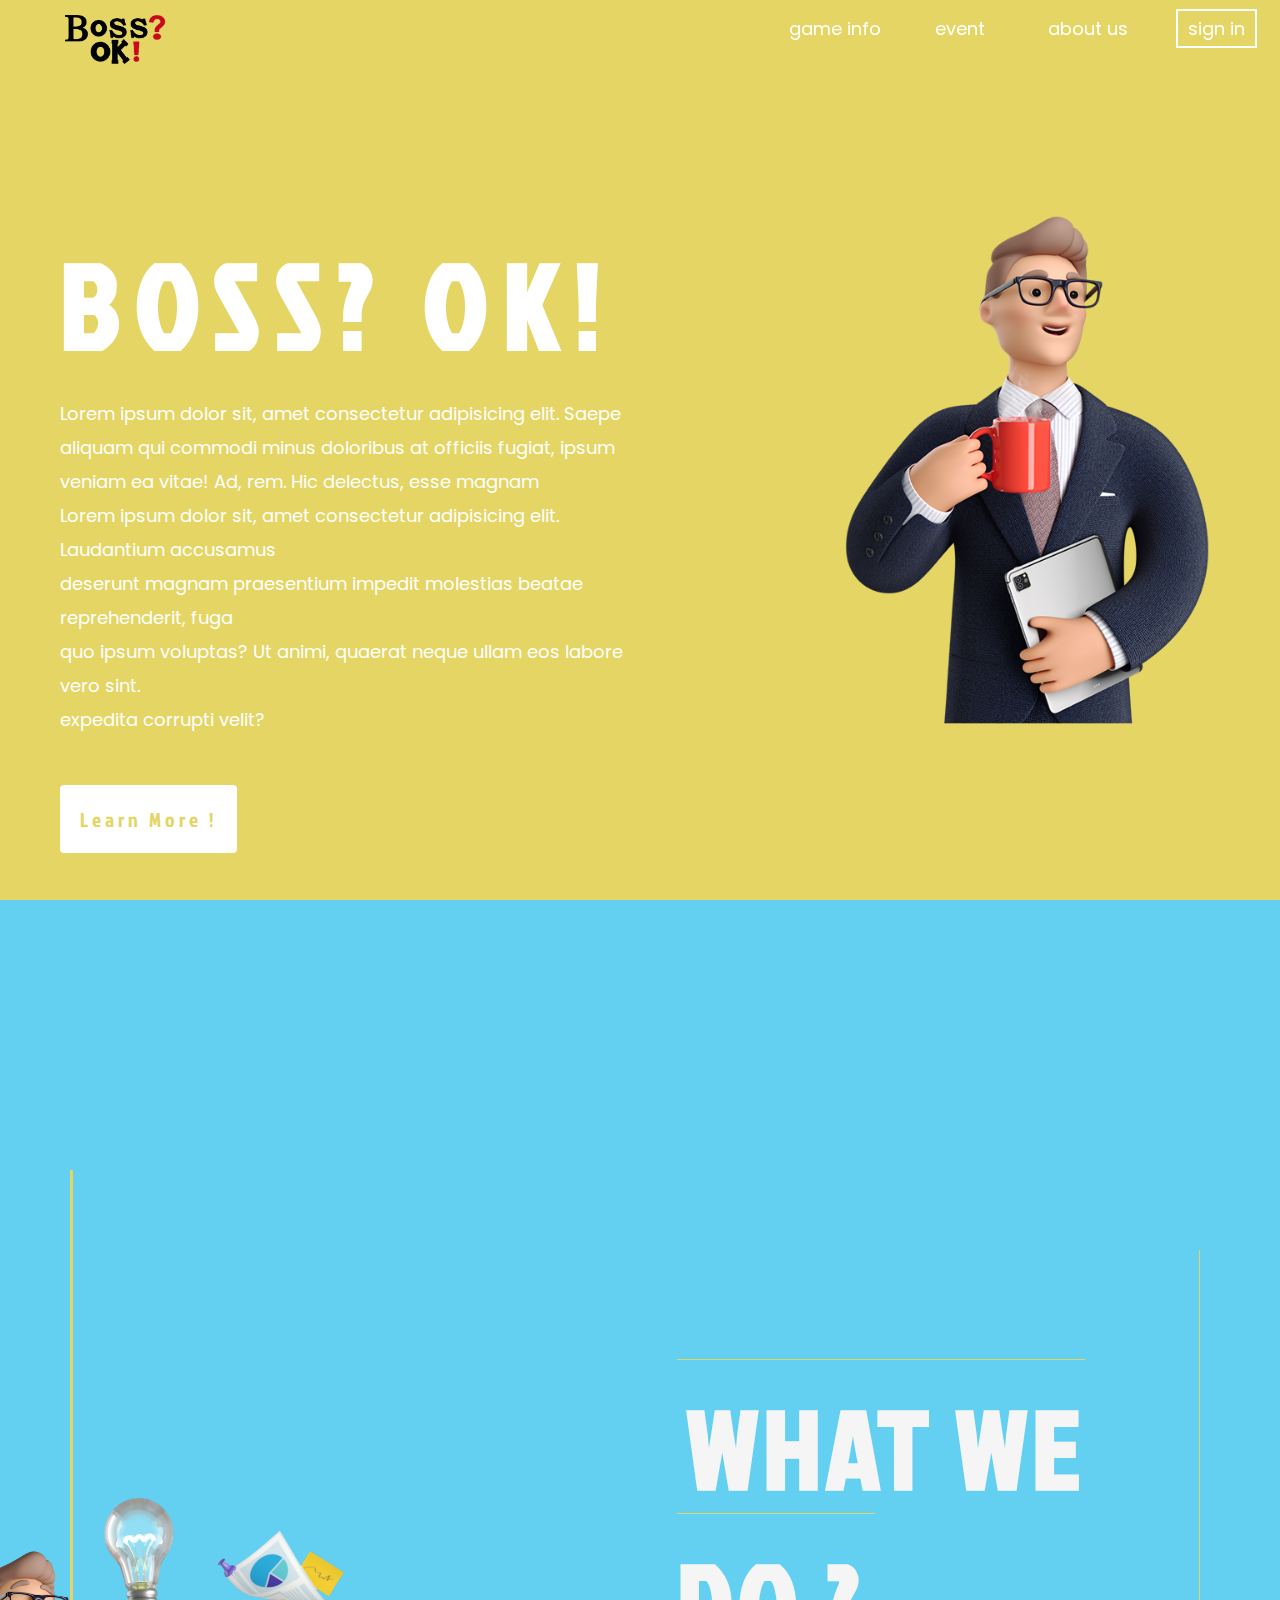
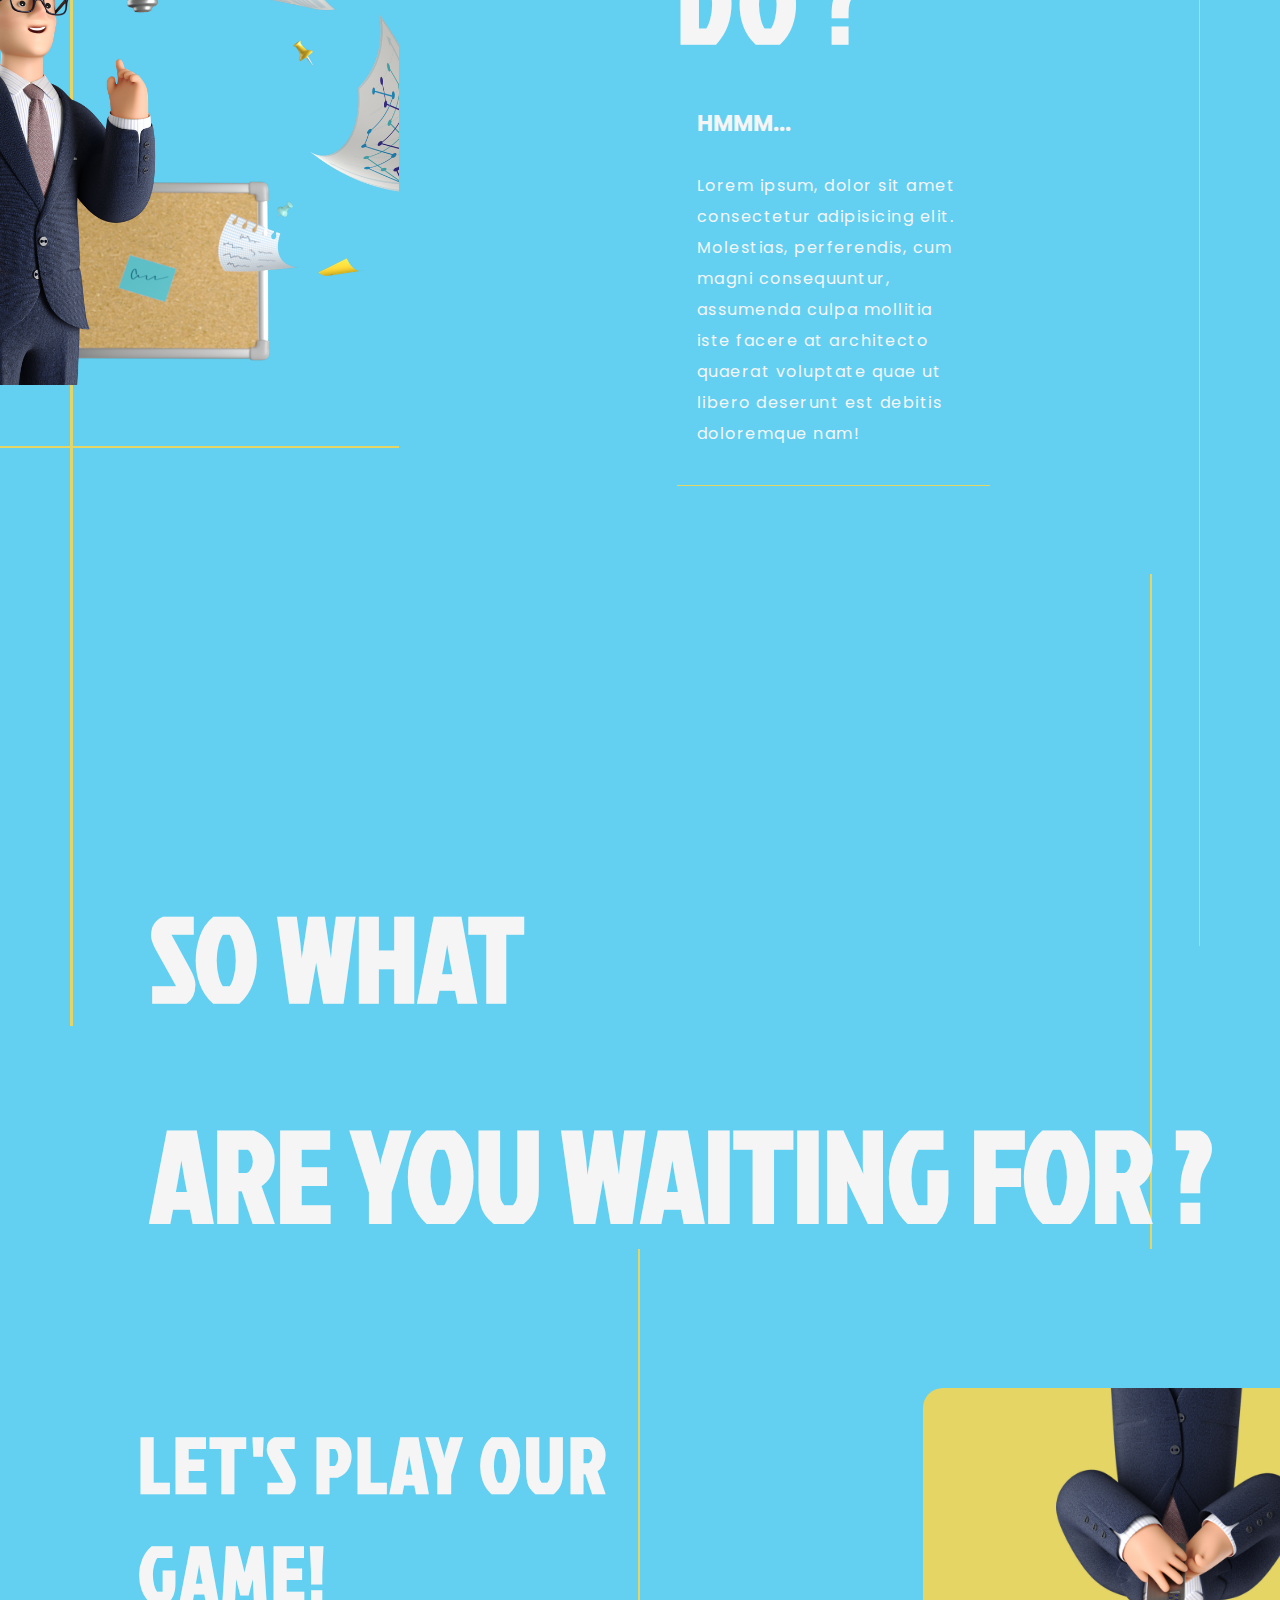
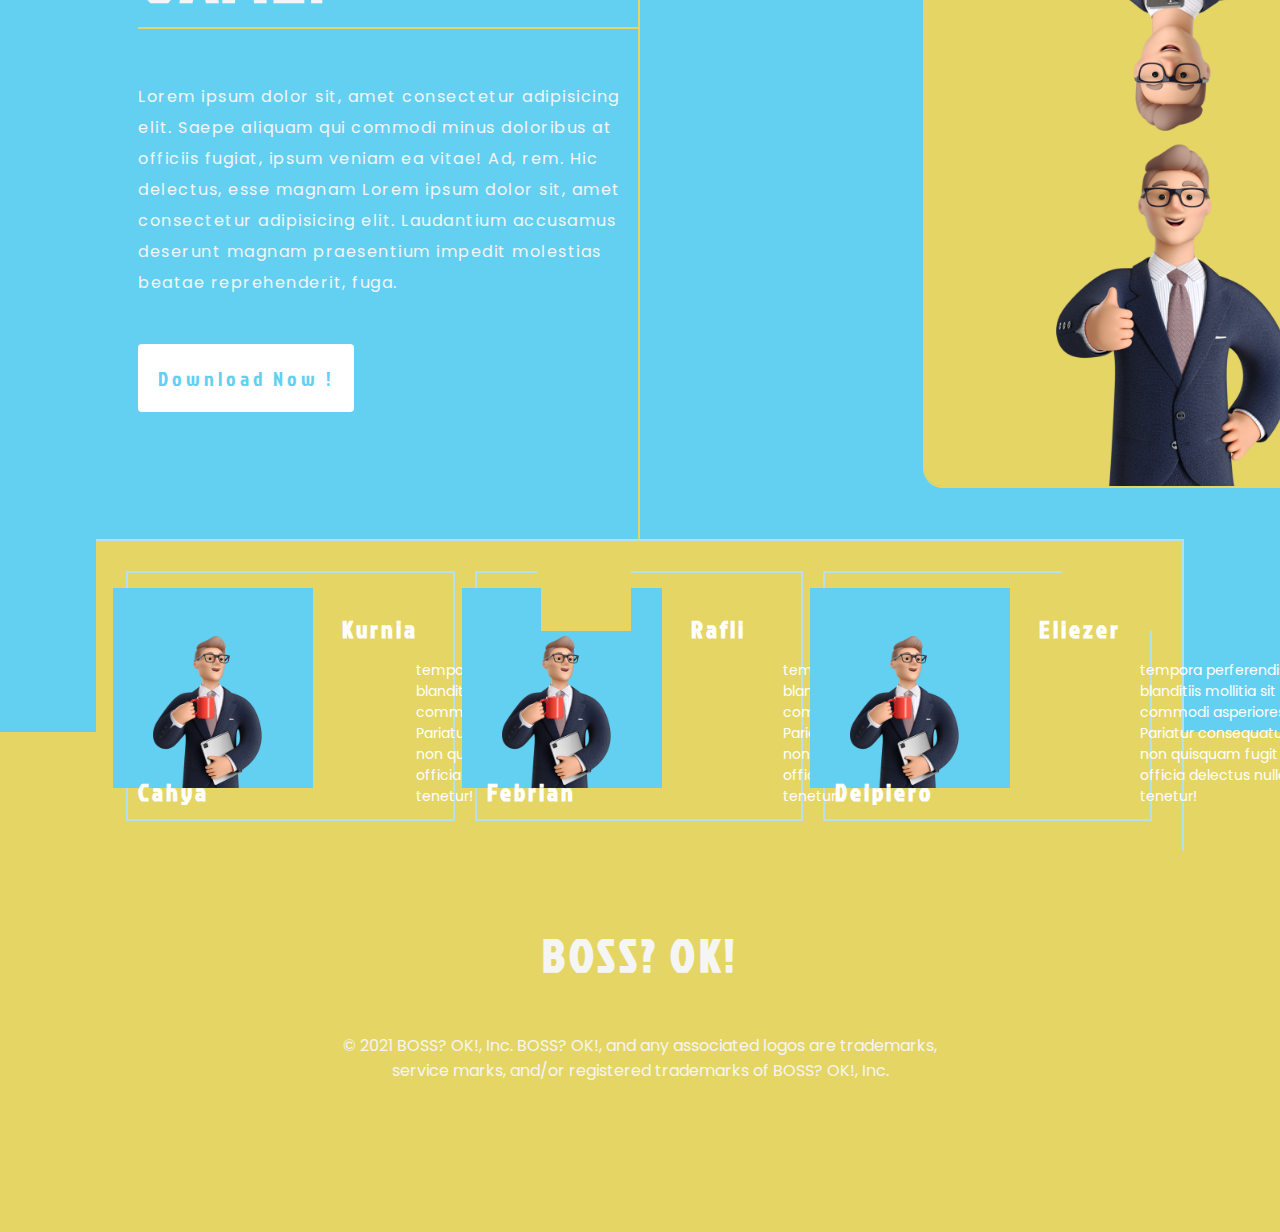
<file: index.html>
<!DOCTYPE html>
<html lang="en">

<head>
    <meta charset="UTF-8">
    <meta name="viewport" content="width=device-width, initial-scale=1.0">
    <link rel="stylesheet" href="assets/css/style.css">
    <link rel="stylesheet" media="screen and (max-width: 600px)" href="assets/css/mobilescreen.css">

    <link rel="icon" href="assets/img/icon.png">
    <title>Boss? Ok!</title>
</head>

<body>
    <header>
        <nav id="nav">
            <div class="container">
                <!-- <div class="nav logo"><a href="#jumbotorn">NotYourColony</a></div> -->
                <div class="logo">
                    <a href="#">
                        <img src="assets/img/logo.png" alt="LOGO BOSS-OK" width="100px">
                    </a>  
                </div>
                <div class="nav empty"></div>
                <div class="nav info"><a href="#info">game info</a></div>
                <div class="nav event"><a href="#event">event</a></div>
                <div class="nav about"><a href="#about">about us</a></div>
                <div class="nav sign"><a href="login.html">sign in</a></div>
            </div>
        </nav>
    </header>

    <main>
        <div id="jumbotorn" class="jumbotorn">
            <!-- <img src="/assets/img/landing.png" alt=""> -->
            <div class="landing">
                <h1>BOSS? OK!</h1>
                <p>Lorem ipsum dolor sit, amet consectetur adipisicing elit. Saepe aliquam qui commodi minus doloribus
                    at officiis fugiat, ipsum veniam ea vitae! Ad, rem. Hic delectus, esse magnam <br> Lorem ipsum dolor
                    sit, amet consectetur adipisicing elit. Laudantium accusamus <br> deserunt magnam praesentium
                    impedit
                    molestias beatae reprehenderit, fuga <br> quo ipsum voluptas? Ut animi, quaerat neque ullam eos
                    labore
                    vero sint. <br> expedita corrupti
                    velit?
                </p>
                <a href="#info">Learn More !</a>
            </div>
        </div>
        <div class="main-container">
            <div id="info">
                <span class="info-title">WHAT WE  DO ?</span>
                <div class="info-img"></div>
                <div class="info-explain">
                    <article>
                        <h4>HMMM...</h4>
                        <p>Lorem ipsum, dolor sit amet consectetur adipisicing elit. Molestias, perferendis, cum magni
                            consequuntur, assumenda culpa mollitia iste facere at architecto quaerat voluptate quae ut
                            libero deserunt est debitis doloremque nam!</p>
                    </article>
                </div>
            </div>
        </div>
        <div class="container-parallax">
            <div class="parallax-text">
                <h2>SO WHAT </h2>
                <h1>ARE YOU WAITING FOR ?</h1>
            </div>
            <div class="bg-parallax"></div>
        </div>



        <div class="event-container">
            <div id="event">
                <article>
                    <h1>LET'S PLAY OUR GAME!</h1>
                    <div class="hexa"></div>

                    <p>Lorem ipsum dolor sit, amet consectetur adipisicing elit. Saepe aliquam qui commodi minus
                        doloribus
                        at officiis fugiat, ipsum veniam ea vitae! Ad, rem. Hic delectus, esse magnam Lorem ipsum dolor
                        sit, amet consectetur adipisicing elit. Laudantium accusamus <br> deserunt magnam praesentium
                        impedit
                        molestias beatae reprehenderit, fuga.
                    </p>

                    <a href="download.html">Download Now !</a>


                    <img src="assets/img/bg-2.png" alt="">
                </article>
            </div>
        </div>
        <aside id="about">
            <div class="aside-container">
                <h1>About Us</h1>
                <div class="profil person1">
                    <img src="assets/img/profil1.png" alt="">
                    <h3>Kurnia Cahya</h3>
                    <p>
                        tempora perferendis blanditiis mollitia sit ex commodi asperiores? Pariatur consequatur non
                        quisquam fugit officia delectus nulla tenetur!</p>
                </div>
                <div class="profil person2">
                    <img src="assets/img/profil1.png" alt="">
                    <h3>Rafli Febrian</h3>
                    <p>
                        tempora perferendis blanditiis mollitia sit ex commodi asperiores? Pariatur consequatur non
                        quisquam fugit officia delectus nulla tenetur!</p>
                </div>
                <div class="profil person3">
                    <img src="assets/img/profil1.png" alt="">
                    <h3>Eliezer Delpiero</h3>
                    <p>
                        tempora perferendis blanditiis mollitia sit ex commodi asperiores? Pariatur consequatur non
                        quisquam fugit officia delectus nulla tenetur!</p>
                </div>
            </div>
        </aside>
    </main>

    <footer>
        <div class="footer-container">
            <div class="footer">
                <h3>BOSS? OK!</h3>
                <p>© 2021 BOSS? OK!, Inc. BOSS? OK!, and any associated logos are trademarks, service
                    marks,
                    and/or registered trademarks of BOSS? OK!, Inc.
                </p>

            </div>
        </div>
    </footer>
    <script src="assets/js/script.js"></script>
</body>

</html>
</file>
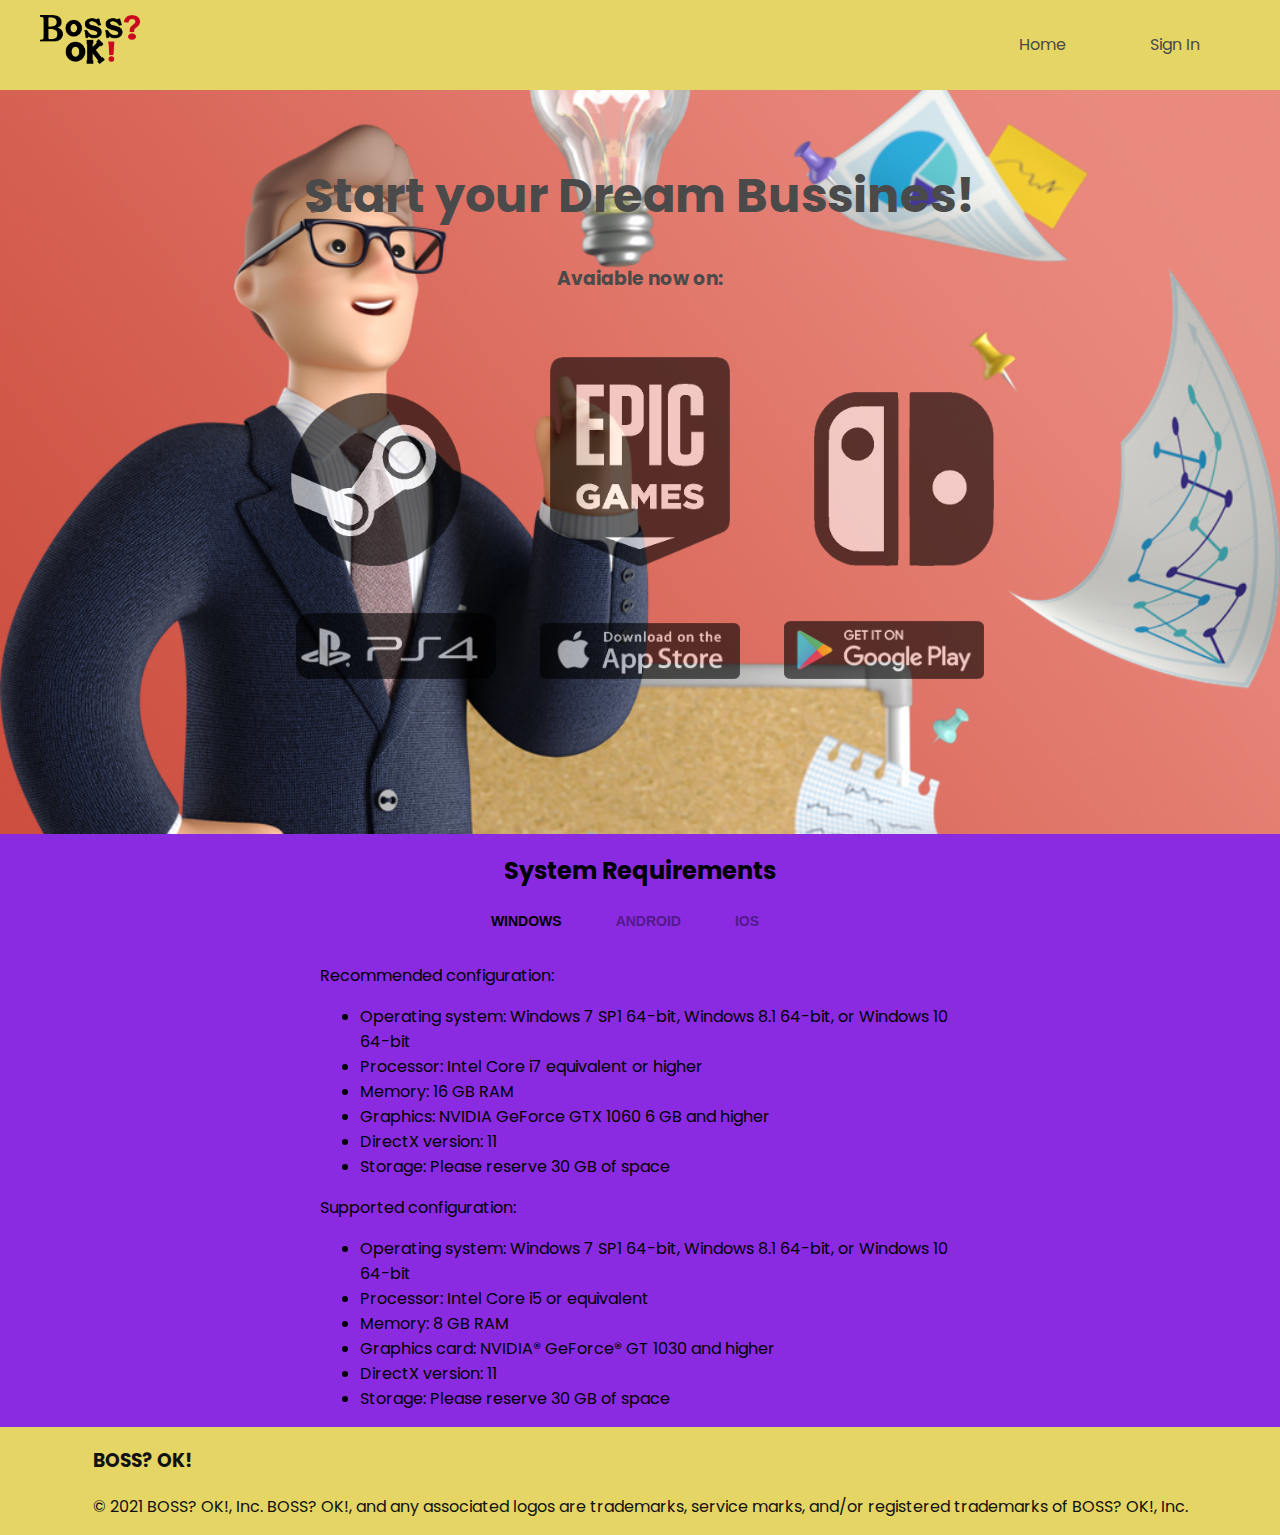
<file: download.html>
<!DOCTYPE html>
<html>
    <head>
        <link rel="stylesheet" href="assets/css/css.css">
        <link rel="stylesheet" href="assets/css//responsivedl.css">
        <link rel="stylesheet" href="assets/css//responsivedl.css">
        <link rel="stylesheet" href="https://cdnjs.cloudflare.com/ajax/libs/font-awesome/5.15.3/css/all.min.css" integrity="sha512-iBBXm8fW90+nuLcSKlbmrPcLa0OT92xO1BIsZ+ywDWZCvqsWgccV3gFoRBv0z+8dLJgyAHIhR35VZc2oM/gI1w==" crossorigin="anonymous" />
        <link href="https://cdn.jsdelivr.net/npm/bootstrap@5.0.0-beta3/dist/css/bootstrap.min.css" rel="stylesheet"
        integrity="sha384-eOJMYsd53ii+scO/bJGFsiCZc+5NDVN2yr8+0RDqr0Ql0h+rP48ckxlpbzKgwra6" crossorigin="anonymous">
        <link rel="icon" href="assets/img/logo.png">
    </head>
    <body>

    <!--Header Start-->
    <header>
        <header>
            <nav>
                <div class="logo">
                    <a href="index.html">
                        <img src="assets/img/logo.png" alt="LOGO BOSS-OK" width="100px">
                    </a>  
                </div>
                <div class="menu">
                    <ul>
                        <li><a href="index.html">Home</a></li>
                        <li><a href="login.html">Sign In</a></li>
                    </ul>
                </div>
            </nav>
        </header>
    </header>
    <!--Header End-->

    <!--Main Start-->
    <section id="main">
        <h1>Start your Dream Bussines!</h1>
        <h3>Avaiable now on:</h3><br>
            <div class="dl-links">
                <div class="vertical">
                    <img src="assets/img/steam.png">
                    <img src="assets/img/epic.png">
                    <img src="assets/img/switch.png">
                </div>
                <img src="assets/img/ps4.png">
                <img src="assets/img/appsotre.png">
                <img src="assets/img/gogp.png">
            </div>
    </section>

    <section id="sys-req">
        <h2>System Requirements</h2>
        <div class="sys-nav">
            <ul class="sys-tab">
                <li class="current"><a href="#Windows">Windows</a></li>
                <li><a href="#Android">Android</a></li>
                <li class="last"><a href="#IOS">IOS</a></li>
            </ul>
        </div>
        <div class="tab">
            <div id="Windows" class="sys-content">
                Recommended configuration:
                <ul class="sys-spec">
                    <li>Operating system: Windows 7 SP1 64-bit, Windows 8.1 64-bit, or Windows 10 64-bit</li>
                    <li>Processor: Intel Core i7 equivalent or higher</li>
                    <li>Memory: 16 GB RAM</li>
                    <li>Graphics: NVIDIA GeForce GTX 1060 6 GB and higher</li>
                    <li>DirectX version: 11</li>
                    <li>Storage: Please reserve 30 GB of space</li>
                </ul>
                Supported configuration:
                <ul class="sys-spec">
                    <li>Operating system: Windows 7 SP1 64-bit, Windows 8.1 64-bit, or Windows 10 64-bit</li>
                    <li>Processor: Intel Core i5 or equivalent</li>
                    <li>Memory: 8 GB RAM</li>
                    <li>Graphics card: NVIDIA® GeForce® GT 1030 and higher</li>
                    <li>DirectX version: 11</li>
                    <li>Storage: Please reserve 30 GB of space</li>
                </ul>
            </div>
            <div id="Android" class="sys-content">
                Recommended configuration:
                <ul class="sys-spec">
                    <li>CPU: Qualcomm Snapdragon 845, Kirin 810 and above</li>
                    <li>RAM: 4 GB and above</li>
                    <li>Recommended system: Android 8.1 and above</li>
                </ul>
                Supported configuration:
                <ul class="sys-spec">
                    <li>Compatibility requirements: Arm v8a 64-bit device</li>
                    <li>Memory: 3 GB and above</li>
                    <li>Supported system: Android 7.0 or above</li>
                    <li>Storage: Please reserve 8 GB of spacet</li>
                    <li>DirectX version: 11</li>
                    <li>Storage: Please reserve 30 GB of space</li>
                </ul>
            </div>
            <div id="IOS" class="sys-content">Requires iOS 9.0 or later<br>
                Compatible with iPhone 8 Plus, iPhone X, iPhone XS, iPhone XS Max, iPhone XR, iPhone 11, iPhone 11 Pro, iPhone 11 Pro Max, iPhone SE (2nd generation), iPhone 12, iPhone 12 mini, iPhone 12 Pro, iPhone 12 Pro Max, iPad Air (3rd generation), iPad Air (4th generation), iPad mini (5th generation), iPad Pro (12.9-inch) (2nd generation), iPad Pro (10.5-inch) (2nd generation), iPad Pro (11-inch) (3rd generation), iPad Pro (12.9-inch) (3rd generation), iPad Pro (11-inch) (4th generation), iPad Pro (12.9-inch) (4th generation), and iPad (8th generation).</div>
        </div>
    </section>

    <!--Main End-->
    
    <!--Footer Start-->
    <footer>
        <div class="footer-container">
            <div class="footer">
                <h3>BOSS? OK!</h3>
                <p>© 2021 BOSS? OK!, Inc. BOSS? OK!, and any associated logos are trademarks, service
                    marks,
                    and/or registered trademarks of BOSS? OK!, Inc.
                </p>

            </div>
        </div>
    </footer>
    <!--Footer End-->

        
        

    <script src="https://cdn.jsdelivr.net/npm/bootstrap@5.0.0-beta3/dist/js/bootstrap.bundle.min.js"
    integrity="sha384-JEW9xMcG8R+pH31jmWH6WWP0WintQrMb4s7ZOdauHnUtxwoG2vI5DkLtS3qm9Ekf"
    crossorigin="anonymous"></script>
    <script src="https://code.jquery.com/jquery-3.3.1.js"></script>
    <script src="assets/js/js.js"></script>
    <script src="assets/js/main.js"></script>
    </body>
</html>
</file>
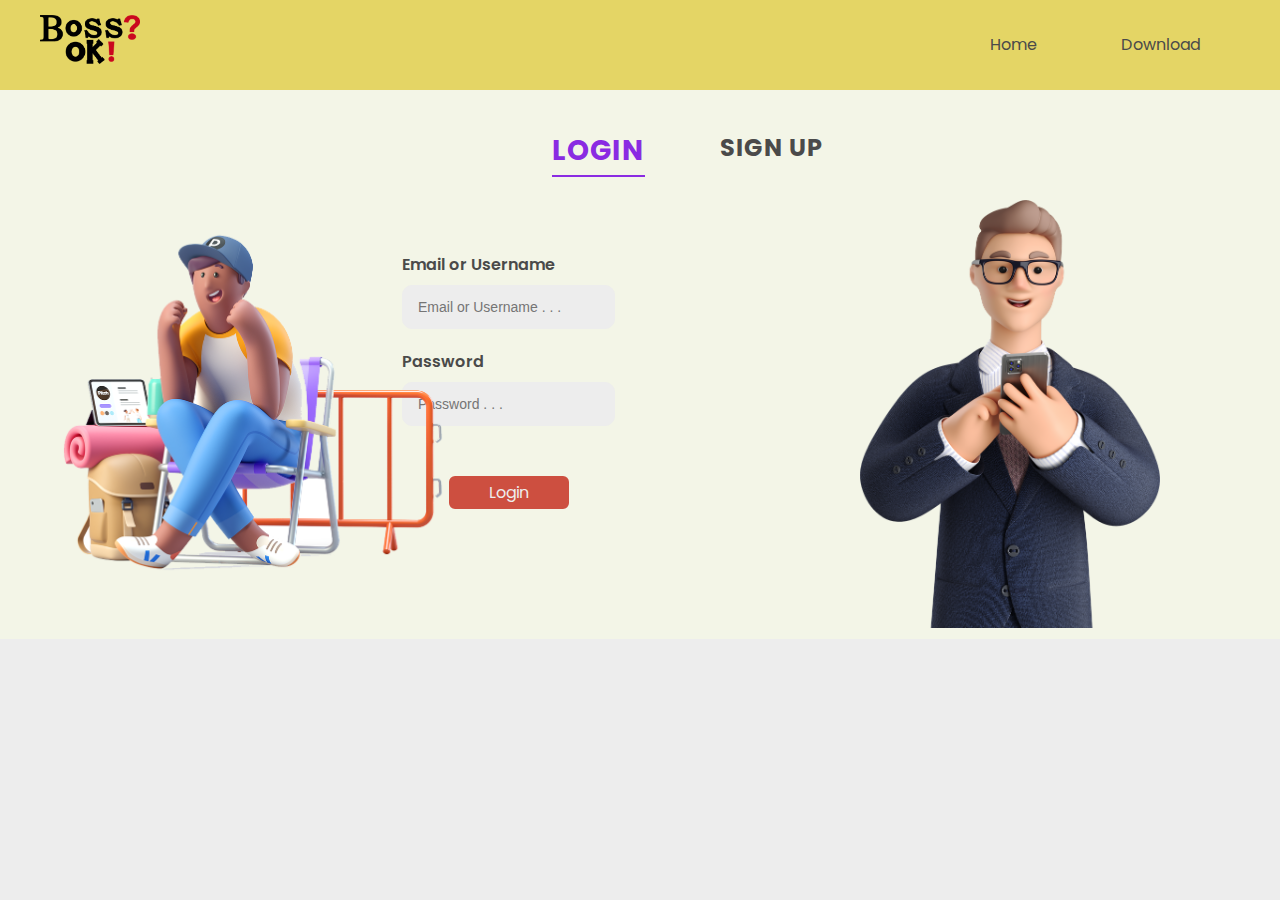
<file: login.html>
<!DOCTYPE html>
<html lang="en">
<head>
    <meta charset="UTF-8">
    <meta http-equiv="X-UA-Compatible" content="IE=edge">
    <meta name="viewport" content="width=device-width, initial-scale=1.0">
    <title>Login</title>
    <link rel="stylesheet" href="assets/css/stylesheet.css">
    <link rel="stylesheet" href="assets/css/responsive.css">
    <link href="https://cdn.jsdelivr.net/npm/bootstrap@5.0.0-beta3/dist/css/bootstrap.min.css" rel="stylesheet"
        integrity="sha384-eOJMYsd53ii+scO/bJGFsiCZc+5NDVN2yr8+0RDqr0Ql0h+rP48ckxlpbzKgwra6" crossorigin="anonymous">
</head>
<body>
    <!--Header Start-->
    <header>
        <header>
            <nav>
                <div class="logo">
                    <a href="#">
                        <img src="assets/img/logo.png" alt="LOGO BOSS-OK" width="100px" id="logo">
                    </a>  
                </div>
                <div class="menu">
                    <ul>
                        <li><a href="index.html">Home</a></li>
                        <li><a href="download.html">Download</a></li>
                    </ul>
                </div>
            </nav>
        </header>
    </header>
    <!--Header End-->

    <!--Main Start-->
    <main>
    <section class="forms-section">
        <div class="forms">
            <div class="form-wrapper is-active">
                <button type="button" class="switcher switcher-login">
                    Login
                    <span class="underline"></span>
                </button>
                <form class="form form-login">
                    <fieldset>
                        <legend>Please, enter your email/username and password for login.</legend>
                        <div class="input-block">
                            <label for="login-email">Email or Username</label>
                            <input id="login-email" type="email" required placeholder="Email or Username . . .">
                        </div>
                        <div class="input-block">
                            <label for="login-password">Password</label>
                            <input id="login-password" type="password" required placeholder="Password . . .">
                        </div>
                    </fieldset>
                    <button type="submit" class="btn-login">Login</button>
                </form>
            </div>
            <div class="form-wrapper">
                <button type="button" class="switcher switcher-signup">
                    Sign Up
                    <span class="underline"></span>
                </button>
                <form class="form form-signup">
                    <fieldset>
                        <legend>Please, enter your email, password and password confirmation for sign up.</legend>
                        <div class="input-block">
                            <label for="s">Email</label>
                            <input id="signup-email" type="email" required placeholder="Email . . .">
                        </div>
                        <div class="input-block">
                            <label for="signup-password">Password</label>
                            <input id="signup-password" type="password" required placeholder="Password . . .">
                        </div>
                        <div class="input-block">
                            <label for="signup-password-confirm">Confirm password</label>
                            <input id="signup-password-confirm" type="password" required placeholder="Confirm Password . . .">
                        </div>
                    </fieldset>
                    <button type="submit" class="btn-signup">Continue</button>
                </form>
            </div>
        </div>
    </section>
    <div class="bg-image">
        <div class="image-right">
            <img src="assets/img/business-3d-businessman-with-phone.png" alt="Boss lagi Cangs!" width="300px" id="boss1">
        </div>
        <div class="image-left">
            <img src="assets/img/hey.png" alt="Boss Muda Santui!" width="400px" id="boss2">
        </div>
    </div>
	</div>	
    </main>
    <!--Main End-->

    <!--Footer Start-->
    <footer>

    </footer>
    <!--Footer End-->

    <!--js Start-->
    <script src="https://cdn.jsdelivr.net/npm/bootstrap@5.0.0-beta3/dist/js/bootstrap.bundle.min.js"
        integrity="sha384-JEW9xMcG8R+pH31jmWH6WWP0WintQrMb4s7ZOdauHnUtxwoG2vI5DkLtS3qm9Ekf"
        crossorigin="anonymous"></script>
    <script src="https://code.jquery.com/jquery-3.3.1.js"></script>
    <script src="assets/js/main2.js"></script>
    <!--js End-->
</body>
</html>
</file>
<file: assets/css/style.css>
@import url("https://fonts.googleapis.com/css2?family=Poppins&display=swap");
@import url('https://fonts.googleapis.com/css2?family=Jockey+One&display=swap');

html {
    scroll-behavior: smooth;
}

body {
    font-family: 'Poppins', sans-serif;
    margin: 0;
    padding: 0;
    background-color: #63d0f1;
}


* {
    box-sizing: border-box;
}

a {
    text-decoration: none;
}

/* nav */

.container>div {
    z-index: 2;
    padding: 15px;
    text-align: center;
    font-size: 18px;

}

.container div a {
    color: white;
}

nav {
    position: sticky;
    top: 0;
    transition: background .5s;
    z-index: 10;
    
}

header {
    display: inline;
}

.container {
    /* background-color: dodgerblue; */
    z-index: 1;
    display: flex;
    justify-content: space-between;
}
nav .logo {
    float: left;
    margin-top: 0px;
  }
.logo {
    flex-basis: 10%;
    margin-left: 50px;
}

.logo a {
    font-size: 26px;
}

.about,
.event,
.sign {
    flex-basis: 10%;

}


.sign a {
    border: 2px solid white;
    padding: 5px 10px 5px 10px;
}


.sign a:hover {
    color: #e4d565;
    background-color: white;
    transition: .7s;
}

.empty {
    flex-grow: 2;
}

/* main */

.jumbotorn {
    background-image: url('../img/bg.png');
    width: 100%;
    margin-top: -200px;
    height: 1100px;
    object-fit: cover;
    object-position: center;

    background-attachment: fixed;
    background-position: center;
    background-repeat: no-repeat;
    background-size: cover;
}

/* landing page */
.landing {
    width: 45%;
    z-index: 1;
    position: relative;
    padding: 0;
    margin: 0;
    top: 250px;
    left: 60px;

}

.landing h1 {
    font-size: 7.5em;
    color: white;
    font-family: 'Jockey One', sans-serif;
    letter-spacing: 15px;
    
}

.landing p {
    margin-top: -70px;
    font-size: 18px;
    font-family: 'Poppins', sans-serif;
    color: white;
    line-height: 34px;
}

.landing a {
    margin-top: 30px;
    position: relative;
    top: 50px;
    padding: 20px;
    background-color: white;
    font-size: 20px;
    color: #e4d565;
    border-radius: 4px;

    font-family: 'Jockey One', sans-serif;
    letter-spacing: 4px;
}

.landing a:hover {
    box-shadow: 0 0px 20px 0 white;
    transition: .2s;
}

/* end of landing page (jumbotorn) */


/* main page */
.main-container {
    display: flex;

    height: 50%;
    background-color: #63d0f1;
    margin: 0;
    padding: 80px;
    margin-top: 100px;
    margin-left: 70px;

    border-left: 3px solid #e4d565;
}

.main-container #info {
    flex-basis: 50%;
    margin-left: auto;
}

#info {
    border-right: 1px solid #e4d565;
}

#info .info-title {
    font-size: 110px;
    font-family: 'Jockey One', sans-serif;
    font-weight: 600;
    letter-spacing: 5px;
    color: whitesmoke;
    padding: 10px;
    border-top: 1px solid#e4d565;
    position: relative;
    top: 120px;
    right: px;
}

#info .info-explain {
    margin-bottom: 10px;
    padding: 20px;
    color: whitesmoke;
    width: 60%;
    border-bottom: 1px solid #e4d565;

    position: relative;
    bottom: 450px;
}

#info .info-explain h4 {
    font-size: 22px;
}

#info .info-explain p {
    font-size: 16px;
    letter-spacing: 1.5px;
    line-height: 31px;

}

#info .info-img {
    background-image: url('../img/illustrasi-3d.png');
    width: 100%;
    height: 550px;
    border-bottom: 2px solid #e4d565;

    background-size: 550px;
    background-repeat: no-repeat;

    position: relative;
    right: 800px;
    bottom: 60px;

}

/* end of about */

/* background parallax */

.container-parallax {
    margin-top: -550px;

    border-right: 2px solid #e4d565;
    width: 90%;
}

.container-parallax .parallax-text {
    position: relative;
    font-family: 'Jockey One', sans-serif;
    top: 300px;
    /* right: -1290px; */
    left: 150px;
    color: whitesmoke;
}

.container-parallax .parallax-text h2 {

    font-size: 119px;
}

.container-parallax .parallax-text h1 {
    font-size: 128px;
    margin-top: -55px;
}

.bg-parallax {
    background-image: url('../img/parallax-3d.png');
    width: 100%;
    height: 350px;

    /* position: relative;
    left: -45px; */
    /* top: 900px;
    left: -1000px; */

    margin-top: -150px;
    object-fit: cover;
    object-position: center;

    background-attachment: fixed;
    background-position: center;
    background-repeat: no-repeat;
    background-size: cover;
}

/* end of parallax background */

/* event main */
.event-container {
    display: flex;
    width: 50%;

}

.event-container #event {
    flex-basis: 70%;
    margin-left: auto;
    color: whitesmoke;

    height: 900px;
    border-right: 2px solid #e4d565;
}

.event-container #event h1 {
    font-family: 'Jockey One', sans-serif;
    font-size: 78px;
    letter-spacing: 3px;
    border-bottom: 2px solid #e4d565;
    margin-top: 160px;
}

.event-container #event p {
    font-size: 16px;
    letter-spacing: 1.5px;
    line-height: 31px;
}

.event-container #event a {
    margin-top: 30px;
    position: relative;
    top: 50px;
    padding: 20px;
    padding-bottom: -20px;
    background-color: white;
    font-size: 20px;
    color: #63d0f1;
    border-radius: 4px;
    letter-spacing: 4px;
    font-weight: 500;
    font-family: 'Jockey One', sans-serif;
}

.event-container #event img {
    position: relative;
    left: 785px;
    bottom: 555px;
    width: 500px;
    height: 700px;
    border-bottom: 2px solid #e4d565;
    border-radius: 20px;
}

/* .event-container #event .hexa {
    position: relative;
    left: 1200px;
    transform: rotate(45deg);
    z-index: 3;
    width: 0;
    border-top: 30px solid #E6F0F5;
    border-bottom: 30px solid #E1A0FF;
    border-left: 30px solid rgb(229, 167, 248);
    border-right: 30px solid #E28EFC;
} */

/* end of event */

/* about us */

aside {
    width: 85%;

    margin-left: auto;
    margin-right: auto;
    position: relative;
    bottom: 10px;
    margin-bottom: 300px;
    background-color: #e4d565;
    border-right: 2px solid #B5E1EE;
    border-top: 2px solid #B5E1EE;
    padding: 20px;
}

.aside-container h1 {
    display: none;
}

.aside-container .person1,
.person2,
.person3 {
    flex-grow: 1;
    border: 2px solid #B5E1EE;
    padding: 15px;
    margin: 10px;

    width: 400px;
    height: 250px;
    color: white;
}

.person1:before {
    content: "";
    position: absolute;
    top: 0;
    right: 30px;
    border-bottom: 90px solid #e4d565;
    border-right: 90px solid #e4d565;
    width: 0;
}

.person2::before {
    content: "";
    position: absolute;
    top: 0;
    right: 555px;
    border-bottom: 90px solid #e4d565;
    border-right: 90px solid #e4d565;
    width: 0;
}

.person3::before {
    content: "";
    position: absolute;
    top: 0;
    left: 445px;
    border-bottom: 90px solid #e4d565;
    border-right: 90px solid #e4d565;
    width: 0;
}



.person2 img,
.person1 img,
.person3 img {
    height: 200px;
    width: 200px;

    position: relative;
    right: 30px;
}

.profil h3 {
    letter-spacing: 3px;
    display: inline;

    font-size: 24px;
    font-family: 'Jockey One', sans-serif;
    position: relative;
    bottom: 150px;
    right: 5px;
}

.profil p {
    display: inline-block;
    width: 59%;
    font-size: 14px;

    position: relative;
    bottom: 150px;
    left: 198px;

}

aside .aside-container {
    display: flex;

    width: 100%;
}



/* end of about us */


/* footer container */
.footer-container {
    display: flex;

    width: 100%;
    height: 500px;
    margin-top: -429px;
    background-color: #e4d565;
}

.footer-container .footer {
    flex-basis: 50%;
    margin-right: auto;
    margin-left: auto;
}

.footer-container .footer h3 {

    text-align: center;
    color: whitesmoke;

    margin-top: 190px;
}

.footer-container .footer p {
    font-family: 'Poppins', sans-serif;
    text-align: center;
    color: whitesmoke;
}

.footer-container .footer h3 {
    font-size: 46px;
    font-family: 'Jockey One', sans-serif;
    letter-spacing: 4px;
}

/* end of footer */
</file>
<file: assets/css/mobilescreen.css>
/* ******************************** */
/* mobile layout */
/* ******************************** */

@media screen and (max-width: 800px) {
    body {
        margin: 0;
        padding: 0;
    }

    /* navbar */

    nav .container {
        border-bottom: 2px solid 63d0f1(144, 91, 235);
        z-index: 999;
        background-color: #e4d565;
    }

    .container>div {
        padding: 1px;
    }

    .logo {
        margin-left: 128px;
    }

    .logo a {
        font-size: 28px;
    }

    .about,
    .event,
    .sign,
    .empty,
    .info {
        display: none;
    }

    /* end of navbar */

    /* jumbotorn */

    .jumbotorn {
        background-image: none;
        border: none;

    }

    .landing {
        width: 89%;
        border: 1px solid #e4d565;
        border-radius: 20px;
        margin-left: auto;
        margin-right: auto;
        margin-top: 190px;
        left: 0;
        top: 0;
        padding: 10px;
    }

    .landing h1 {
        font-size: 3.0em;
        text-align: center;
        letter-spacing: 3px;
    }

    .landing p {
        font-size: 14px;
        margin-top: 0px;
        line-height: normal;
        text-align: center;
    }

    .landing a {
        margin-top: 20px;
        position: relative;
        top: 30px;
        padding: 15px;
        font-size: 18px;
        box-shadow: 0 0px 20px 0 white;
        left: 40px;
        letter-spacing: 4px;
        font-weight: 500;
        font-family: 'Jockey One', sans-serif;
    }

    /* end of jumbotorn */


    /* main */
    /* .main-container {
        border: none;
        display: none;
    } */

    .main-container {
        display: flex;

        margin-top: -390px;
        width: 89%;
        height: auto;
        border: 1px solid rgb(144, 91, 235);
        border-radius: 20px;
        margin-left: auto;
        margin-right: auto;
        padding: 5px;
    }

    #info .info-img {
        display: none;
    }

    .main-container #info {
        border: none;
        flex-basis: 100%;
        margin: unset;
        border: none;
        margin-left: auto;
        margin-right: auto;
    }

    span.info-title {
        font-size: 3.0em;
        text-align: center;
        letter-spacing: 3px;
        display: none;
    }

    #info .info-explain {
        width: 89%;
        bottom: 0;
    }

    #info .info-explain h4 {
        font-size: 3.0em;
        text-align: center;
        letter-spacing: 3px;
        font-family: 'Jockey One', sans-serif;
    }

    #info .info-explain p {
        font-size: 14px;
        margin-top: 0px;
        line-height: normal;
        text-align: center;
        margin-bottom: 50px;
    }

    .main-container #info .info-explain {
        margin-left: auto;
        margin-right: auto;
        padding: 0;
        bottom: 0;
        position: relative;
        border: none;
        text-align: center;
    }


    /* end of main */

    /* parallax */
    .container-parallax {
        display: none;
    }

    /* end of parallax */

    /* event  */

    .event-container {
        display: flex;
        width: 89%;
        border: 1px solid rgb(144, 91, 235);
        border-radius: 20px;
        margin-left: auto;
        margin-right: auto;
        margin-top: 120px;
    }

    .event-container #event {
        flex-basis: 80%;

        margin-left: auto;
        margin-right: auto;
        width: 100%;
        border: none;
        height: auto;
    }

    .event-container #event h1 {
        font-size: 3.0em;
        text-align: center;
        letter-spacing: 3px;
        border: none;
    }

    .event-container #event p {
        font-size: 14px;
        margin-top: 0px;
        line-height: normal;
        text-align: center;
        margin-bottom: 30px;
    }

    .event-container #event .hexa {
        display: none;
    }

    .event-container #event img {
        display: none;
    }

    .event-container #event a {
        margin-top: 20px;
        position: relative;
        top: 15px;
        padding: 15px;
        font-size: 18px;
        box-shadow: 0 0px 20px 0 white;
        left: 25px;
    }

    /* end of event */

    /* aside  */
    #about {
        border: 2px solid rgb(144, 91, 235);
        margin-top: 120px;
        border-radius: 20px;
        height: auto;
        margin-bottom: -50px;
        display: none;
    }

    aside .aside-container {
        display: none;
        flex-direction: column;
    }

    .aside-container .profil {
        border: none;
    }


    .profil img {
        border-radius: 50%;
        height: 150px;
        width: 150px;

        position: relative;
        right: 0;
        left: 0;
        margin-left: 45px;
    }

    .profil p {
        display: none;
    }

    .profil h3 {
        position: relative;
        font-size: 18px;
        top: 50px;
        right: 140px;
    }

    .aside-container h1 {
        display: inline;
        font-size: 48px;
        color: white;
        font-family: 'Jockey One', sans-serif;
        position: relative;
        margin-left: auto;
        margin-right: auto;
    }

    .person1::before,
    .person2::before,
    .person3::before {
        display: none;
    }

    /* end of aside */

    /* footer */
    .footer-container {
        display: flex;

        width: 100%;
        height: auto;
        margin-top: 150px;
    }

    .footer-container .footer {
        padding: 10px;
    }

    .footer-container .footer h3 {
        margin-top: 0;
        font-size: 25px;
    }

    .footer-container .footer p {
        font-size: 11px;

    }

    /* end of footer */




}
</file>
<file: assets/css/css.css>
@import url("https://fonts.googleapis.com/css2?family=Poppins:wght@500&display=swap");
:root {
  --bluewhite: #f3f5e7;
  --white: #ededed;
  --grey: #4a4a4a;
  --yellow: #e4d565;
  --purple: blueviolet;
  --blue: #40becd;
  --red: #cd4f40;
  --nav: 15px 40px;
}

body {
  margin: 0;
  font-family: "Poppins", -apple-system, "Helvetica Neue", "Segoe UI", Arial,
    sans-serif;
  background: var(--purple);
}

/* Header Navbar Start*/
header {
  position: fixed;
  width: 100%;
   z-index: 99;
}

nav .logo {
  float: left;
  margin: var(--nav);
}

nav {
  width: 100%;
  line-height: 50px;
  background-color: var(--yellow);
}

nav ul {
  font-family: "Poppins", arial;
  line-height: 60px;
  color: var(--bluewhite);
  text-align: right;
  margin: 0;
  padding-right: 40px;
  transition: 1s;
}

nav.blue ul {
  background: var(--bluewhite);
}

nav ul li {
  display: inline-block;
  padding: var(--nav);
}

nav ul li a {
  text-decoration: none;
  color: var(--grey);
  font-size: 16px;
}
/* Header Navbar End*/

/*Main start*/
#main
{
  background-image: url("../img/business-3d.png");
  background-repeat: no-repeat;
  background-size: 100%;
  justify-content: center;
  text-align: center;
	height: 100%;
	color: var(--grey);
  padding: 10%;
  margin: 0%;
}

#main h1{
    font-size:3em;
}

.dl-links{
  margin: auto;
}

.dl-links img{
  height: auto;
  width: 200px;
  margin: 20px;
  opacity: 0.6;
  transition: 0.3s;
}

.dl-links .vertical img{
  margin: 20px 40px 20px 40px;
  width:180px;
}

.dl-links img:hover{
  opacity: 1;
  transform: scale(1.1); 
}
/*Main end*/

/*req start*/
#sys-req{
  margin-top:10px;
  text-align: center;
  width: 50%;
  margin: auto;
}

.sys-tab{
  transform: translateX(-35px);
}

.sys-tab li {
  display: inline-block;
  margin: 0 15px 14px 15px;
}

.sys-tab li a {
	padding: 0 10px;
	text-decoration: none;
	font-family: 'Open Sans Condensed', sans-serif;
	font-weight: 700;
	text-transform: uppercase;
	font-size: 14px;
	color: #000;
	opacity: .4;
  transition: 0.3s;
  
}
.sys-tab li a:hover{
	opacity: 1;
}

.sys-tab li.current a
{
  opacity: 1;
} 

.sys-content {
  display:none;
}

#Windows {
  display:block;
}

.tab{
  margin: auto;
  
}
.sys-content{
  text-align: left;
}
/*req end*/

/*footer placeholder*/
footer{
  width: 100%;
height: 100%;
background-color: #e4d565;
color: #111;
display: flex;
  justify-content: center;
  /* border-top: 4px solid; */
  border-color:#111 ;
}
/*footer placeholder*/
</file>
<file: assets/css/responsivedl.css>
@import url("https://fonts.googleapis.com/css2?family=Poppins:wght@500&display=swap");
:root {
  --bluewhite: #f3f5e7;
  --white: #ededed;
  --grey: #4a4a4a;
  --yellow: #e4d565;
  --purple: blueviolet;
  --blue: #40becd;
  --red: #cd4f40;
  --nav: 15px 40px;
}

/* For Smartphones */
@media only screen and (max-width: 670px) {
  header {
    width: 100%;
  }
  nav {
    width: 100%;
  }

  nav .logo {
    margin: 5px 5px 5px 15px;
  }

  #logo {
    width: 50px;
  }

  nav ul {
    line-height: 30px;
    margin: 0;
    padding-right: 0px;
  }

  nav ul li a {
    font-size: 12px;
  }

  #main
{
  background: var(--red);
  background-repeat: no-repeat;
  background-size: 100%;
  justify-content: center;
  text-align: center;
	height: 100%;
	color: var(--grey);
  padding: 10%;
  margin: 0%;
}

.dl-links img{
  display: block;
  height: auto;
  width: 150px;
  margin: 15px auto 15px auto;
  opacity: 0.6;
  transition: 0.3s;
}

.dl-links .vertical img{
  margin: 10px auto 10px auto;
  width:90px;
}

  .sys-tab li {
    transform: translateX(22px);
    display: block;
    margin: 0 15px 14px 15px;
  }
}



@media only screen and (max-width: 1024px) and (min-width: 671px) {
    header {
      width: 100%;
    }
    nav {
      width: 100%;
    }
  
    nav .logo {
      margin: 10px 10px 10px 20px;
    }
  
    #logo {
      width: 80px;
    }
  
    nav ul {
      line-height: 50px;
    }
  
    nav ul {
      line-height: 40px;
      margin: 0;
      padding-right: 0px;
    }
  
    nav ul li a {
      font-size: 16px;
    }

    #main
    {
      background: var(--red);
      justify-content: center;
      text-align: center;
      height: 100%;
      color: var(--grey);
      padding: 10%;
      margin: 0%;
    }
    
    .dl-links img{
      height: auto;
      display: block;
      width: 200px;
      margin: 20px auto 20px auto;
      opacity: 0.6;
      transition: 0.3s;
    }
    
    .dl-links .vertical img{
      margin: 25px auto 25px auto;
      width:180px;
    }
      .sys-tab li {
        transform: translateX(22px);
        display: block;
        margin: 0 15px 14px 15px;
      }
}
</file>
<file: assets/css/stylesheet.css>
@import url("https://fonts.googleapis.com/css2?family=Poppins:wght@500&display=swap");
:root {
  --bluewhite: #f3f5e7;
  --white: #ededed;
  --grey: #4a4a4a;
  --yellow: #e4d565;
  --purple: blueviolet;
  --blue: #40becd;
  --red: #cd4f40;
  --nav: 15px 40px;
}

*,
*::before,
*::after {
  box-sizing: border-box;
}

body {
  margin: 0;
  font-family: "Poppins", -apple-system, "Helvetica Neue", "Segoe UI", Arial,
    sans-serif;
  background: var(--white);
}
/* Header Navbar Start*/
header {
  width: 100%;
}

nav .logo {
  position: fixed;
  float: left;
  margin: var(--nav);
}

nav {
  position: fixed;
  width: 100%;
  line-height: 50px;
  background-color: var(--yellow);
}

nav ul {
  font-family: "Poppins", arial;
  line-height: 60px;
  color: var(--bluewhite);
  text-align: right;
  margin: 0;
  padding-right: 40px;
  transition: 1s;
}

nav.blue ul {
  background: var(--bluewhite);
}

nav ul li {
  display: inline-block;
  padding: var(--nav);
}

nav ul li a {
  text-decoration: none;
  color: var(--grey);
  font-size: 16px;
}
/* Header Navbar End*/

/* Login Page Start */
.forms-section {
  padding-top: 50px;
  display: flex;
  flex-direction: column;
  justify-content: center;
  align-items: center;
  background-color: var(--bluewhite);
  width: 100%;
}

.forms {
  display: flex;
  align-items: flex-start;
  padding-top: 50px;
  margin-top: 30px;
}

.form-wrapper {
  animation: hideLayer 0.3s ease-out forwards;
}

.form-wrapper.is-active {
  animation: showLayer 0.3s ease-in forwards;
}

@keyframes showLayer {
  50% {
    z-index: 1;
  }
  100% {
    z-index: 1;
  }
}

@keyframes hideLayer {
  0% {
    z-index: 1;
  }
  49.999% {
    z-index: 1;
  }
}

.switcher {
  position: relative;
  cursor: pointer;
  display: block;
  margin: auto;
  padding: 0;
  text-transform: uppercase;
  font-family: "Poppins", arial;
  font-size: 24px;
  font-weight: bolder;
  letter-spacing: 1px;
  color: var(--grey);
  background-color: transparent;
  border: none;
  outline: none;
  transform: translateX(0);
  transition: all 0.3s ease-out;
}

.form-wrapper.is-active .switcher-login {
  color: var(--purple);
  font-size: 28px;
  transform: translateX(90px);
}

.form-wrapper.is-active .switcher-signup {
  color: var(--purple);
  font-size: 28px;
  transform: translateX(-90px);
}

.underline {
  position: absolute;
  bottom: -5px;
  left: 0;
  overflow: hidden;
  pointer-events: none;
  width: 100%;
  height: 2px;
}

.underline::before {
  content: "";
  position: absolute;
  top: 0;
  left: inherit;
  display: block;
  width: inherit;
  height: inherit;
  background-color: currentColor;
  transition: transform 0.2s ease-out;
}

.switcher-login .underline::before {
  transform: translateX(101%);
}

.switcher-signup .underline::before {
  transform: translateX(-101%);
}

.form-wrapper.is-active .underline::before {
  transform: translateX(0);
}

.form {
  overflow: hidden;
  min-width: 260px;
  margin-top: 50px;
  padding: 30px 25px;
  border-radius: 15px;
  transform-origin: top;
}

.form-login {
  animation: hideLogin 0.3s ease-out forwards;
}

.form-wrapper.is-active .form-login {
  animation: showLogin 0.3s ease-in forwards;
}

@keyframes showLogin {
  0% {
    background: var(--red);
    transform: translate(40%, 10px);
  }
  50% {
    transform: translate(0, 0);
  }
  100% {
    background-color: var(--blue);
    transform: translate(35%, -20px);
  }
}

@keyframes hideLogin {
  0% {
    background-color: var(--red);
    transform: translate(35%, -20px);
  }
  50% {
    transform: translate(0, 0);
  }
  100% {
    background: #bce8ee;
    transform: translate(40%, 10px);
  }
}

.form-signup {
  animation: hideSignup 0.3s ease-out forwards;
}

.form-wrapper.is-active .form-signup {
  animation: showSignup 0.3s ease-in forwards;
}

@keyframes showSignup {
  0% {
    background: var(--blue);
    transform: translate(-40%, 10px) scaleY(0.8);
  }
  50% {
    transform: translate(0, 0) scaleY(0.8);
  }
  100% {
    background-color: var(--red);
    transform: translate(-35%, -20px) scaleY(1);
  }
}

@keyframes hideSignup {
  0% {
    background-color: var(--blue);
    transform: translate(-35%, -20px) scaleY(1);
  }
  50% {
    transform: translate(0, 0) scaleY(0.8);
  }
  100% {
    background: #eec2bc;
    transform: translate(-40%, 10px) scaleY(0.8);
  }
}

.form fieldset {
  position: relative;
  opacity: 0;
  margin: 0;
  padding: 0;
  border: 0;
  transition: all 0.3s ease-out;
}

.form-login fieldset {
  transform: translateX(-50%);
}

.form-signup fieldset {
  transform: translateX(50%);
}

.form-wrapper.is-active fieldset {
  opacity: 1;
  transform: translateX(0);
  transition: opacity 0.4s ease-in, transform 0.35s ease-in;
}

.form legend {
  position: absolute;
  overflow: hidden;
  width: 1px;
  height: 1px;
  clip: rect(0 0 0 0);
}

.input-block {
  margin-bottom: 20px;
}

.input-block label {
  font-size: 16px;
  font-weight: 600;
  font-family: "Poppins";
  color: var(--grey);
}

.input-block input {
  display: block;
  width: 100%;
  margin-top: 8px;
  padding-right: 15px;
  padding-left: 15px;
  font-size: 14px;
  font-family: Arial, Helvetica, sans-serif;
  line-height: 40px;
  color: var(--grey);
  background: var(--white);
  border: 1px solid var(--white);
  border-radius: 10px;
}

.form .btn-login {
  text-decoration: none;
  padding: 0px 15px;
  font-size: medium;
  font-family: "Poppins", Arial;
  color: var(--white);
  background-color: var(--red);
  border: 4px solid var(--red);
  border-radius: 6px;
  opacity: 0;
  display: inline-block;
  transition: all 0.3s ease 0s;
  display: block;
  min-width: 120px;
  margin: 30px auto 10px;
}

.form .btn-login:hover {
  color: var(--yellow);
  background-color: #cd4078;
  border-radius: 50px;
  border-color: #cd4078;
  transition: all 0.3s ease 0s;
}

.form-wrapper.is-active .form [type="submit"] {
  opacity: 1;
  transform: translateX(0);
  transition: all 0.4s ease-in;
}

.form .btn-signup {
  text-decoration: none;
  padding: 0px 15px;
  font-size: medium;
  font-family: "Poppins", Arial;
  color: var(--white);
  background-color: var(--blue);
  border: 4px solid var(--blue);
  border-radius: 6px;
  display: inline-block;
  opacity: 0;
  transition: all 0.3s ease 0s;
  display: block;
  min-width: 120px;
  margin: 30px auto 10px;
}

.form .btn-signup:hover {
  color: var();
  background-color: goldenrod;
  border-radius: 50px;
  color: var(--grey);
  border-color: goldenrod;
  transition: all 0.3s ease 0s;
}

/* Login Page Start */

/* Image Start*/
.bg-image .image-right {
  float: right;
  position: absolute;
  top: 200px;
  right: 120px;
  z-index: 0;
}

.bg-image .image-left {
  float: left;
  position: absolute;
  top: 200px;
  left: 50px;
  z-index: 0;
}
/* Image End*/ ;
</file>
<file: assets/css/responsive.css>
@import url("https://fonts.googleapis.com/css2?family=Poppins:wght@500&display=swap");
:root {
  --bluewhite: #f3f5e7;
  --white: #ededed;
  --grey: #4a4a4a;
  --yellow: #e4d565;
  --purple: blueviolet;
  --blue: #40becd;
  --red: #cd4f40;
  --nav: 15px 40px;
}

/* For Smartphones */
@media only screen and (max-width: 670px) {
  header {
    width: 100%;
  }
  nav {
    width: 100%;
  }

  nav .logo {
    margin: 5px 5px 5px 15px;
  }

  #logo {
    width: 50px;
  }

  nav ul {
    line-height: 30px;
    margin: 0;
    padding-right: 0px;
  }

  nav ul li a {
    font-size: 12px;
  }
  .forms-section {
    padding-top: 10px;
    width: 100%;
  }

  .forms {
    padding-top: 40px;
    margin-top: 30px;
  }

  .switcher {
    font-size: 12px;
    font-weight: 500;
    letter-spacing: 0.5px;
  }
  .form-wrapper.is-active .switcher-login {
    font-size: 16px;
  }

  .form-wrapper.is-active .switcher-signup {
    font-size: 16px;
  }

  .form {
    min-width: 100px;
    margin-top: 40px;
    padding: 20px 15px;
  }

  .input-block {
    margin-bottom: 10px;
  }

  .input-block label {
    font-size: 12px;
    font-weight: 300;
  }

  .input-block input {
    width: 100%;
    margin-top: 5px;
    padding-right: 10px;
    padding-left: 10px;
    font-size: 10px;
    line-height: 20px;
  }

  .form .btn-login {
    padding: 0px 10px;
    font-size: 12px;
    min-width: 80px;
    margin: 20px auto 10px;
  }

  .form .btn-signup {
    text-decoration: none;
    padding: 0px 10px;
    font-size: 12px;
    min-width: 80px;
    margin: 20px auto 10px;
  }

  #boss1 {
    width: 10px;
    display: none;
  }
  #boss2 {
    width: 10px;
    display: none;
  }
  .bg-image .image-right {
    top: 200px;
    right: 0px;
    z-index: 0;
  }

  .bg-image .image-left {
    top: 210px;
    left: 0px;
    z-index: 0;
  }
}

/* For Tablet*/
@media only screen and (max-width: 1024px) and (min-width: 671px) {
  header {
    width: 100%;
  }
  nav {
    width: 100%;
  }

  nav .logo {
    margin: 10px 10px 10px 20px;
  }

  #logo {
    width: 80px;
  }

  nav ul {
    line-height: 50px;
  }

  nav ul {
    line-height: 40px;
    margin: 0;
    padding-right: 0px;
  }

  nav ul li a {
    font-size: 16px;
  }
  .forms-section {
    padding-top: 30px;
    width: 100%;
  }

  .forms {
    padding-top: 45px;
    margin-top: 30px;
  }

  .switcher {
    font-size: 16px;
    font-weight: 700;
    letter-spacing: 1px;
  }
  .form-wrapper.is-active .switcher-login {
    font-size: 24px;
  }

  .form-wrapper.is-active .switcher-signup {
    font-size: 24px;
  }

  .input-block {
    margin-bottom: 15px;
  }

  .input-block label {
    font-size: 16px;
    font-weight: 500;
  }

  .input-block input {
    width: 100%;
    margin-top: 5px;
    font-size: 12px;
    line-height: 30px;
  }

  .form .btn-login {
    font-size: 16px;
    min-width: 100px;
  }

  .form .btn-signup {
    font-size: 16px;
    min-width: 100px;
  }

  #boss1 {
    width: 150px;
  }
  #boss2 {
    width: 200px;
  }
  .bg-image .image-right {
    top: 250px;
    right: 30px;
    z-index: 0;
  }

  .bg-image .image-left {
    top: 280px;
    left: 15px;
    z-index: 0;
  }
}
</file>
